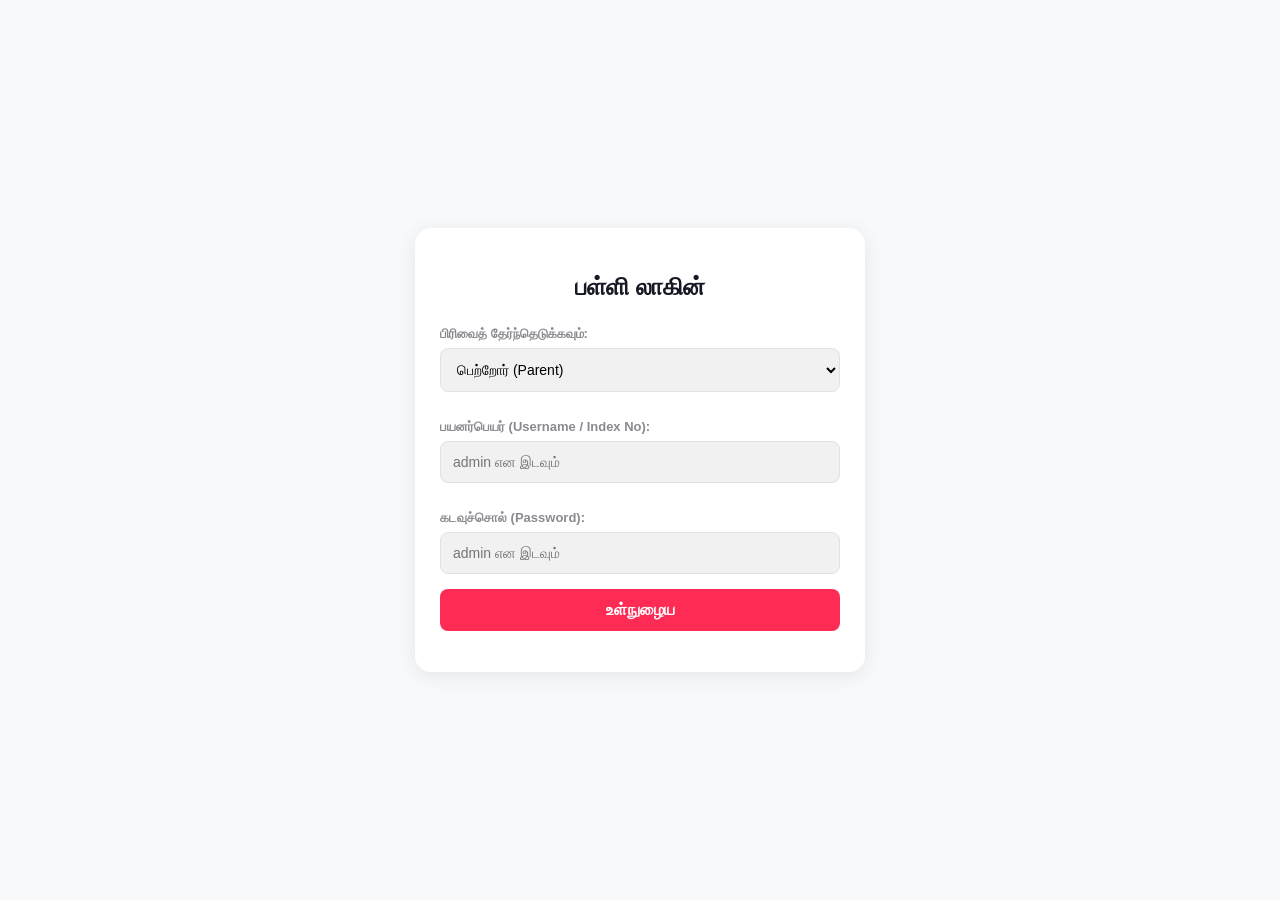
<file: index.html>
<html lang="ta">
<head>
    <meta charset="UTF-8">
    <meta name="viewport" content="width=device-width, initial-scale=1.0">
    <title>பள்ளி மேலாண்மை அமைப்பு - TikTok Style</title>
    <style>
        :root { --primary: #fe2c55; --bg: #f8f9fa; --card-bg: #ffffff; --text: #161823; --gray: #8a8b91; }
        body { font-family: 'Segoe UI', Tahoma, Geneva, Verdana, sans-serif; background: var(--bg); color: var(--text); margin: 0; padding: 15px; display: flex; justify-content: center; align-items: center; min-height: 100vh; box-sizing: border-box; }
        .container { width: 100%; max-width: 450px; background: var(--card-bg); border-radius: 16px; box-shadow: 0 4px 20px rgba(0,0,0,0.08); overflow: hidden; padding: 25px; box-sizing: border-box; }
        
        /* Login Styles */
        h2 { text-align: center; color: var(--text); margin-bottom: 25px; font-weight: 700; }
        label { display: block; margin-top: 12px; font-weight: 600; font-size: 13px; color: var(--gray); }
        select, input, textarea { width: 100%; padding: 12px; margin-top: 6px; margin-bottom: 15px; border: 1px solid #e1e1e3; border-radius: 8px; box-sizing: border-box; font-size: 14px; background: #f1f1f2; }
        button { width: 100%; padding: 12px; background: var(--primary); color: white; border: none; border-radius: 8px; font-size: 16px; font-weight: bold; cursor: pointer; transition: opacity 0.2s; }
        button:hover { opacity: 0.9; }

        /* TikTok Style Profile Header */
        .dashboard { display: none; }
        .profile-header { text-align: center; padding: 10px 0 20px 0; border-bottom: 1px solid #eee; }
        .avatar { width: 80px; height: 80px; background: #ddd; border-radius: 50%; margin: 0 auto 10px auto; display: flex; align-items: center; justify-content: center; font-size: 32px; border: 3px solid var(--primary); }
        .profile-name { font-size: 18px; font-weight: bold; margin: 5px 0; }
        .profile-id { font-size: 13px; color: var(--gray); }
        
        .stats-row { display: flex; justify-content: space-around; margin: 15px 0; text-align: center; }
        .stat-item { flex: 1; }
        .stat-num { font-size: 16px; font-weight: bold; }
        .stat-label { font-size: 11px; color: var(--gray); }

        /* Sections */
        .section { background: #f8f9fa; padding: 15px; margin-top: 15px; border-radius: 10px; border-left: 4px solid var(--primary); }
        .section h3 { margin-top: 0; font-size: 15px; color: var(--text); }
        .logout-btn { background: #161823; margin-top: 20px; }
    </style>
</head>
<body>

<div class="container">

    <!-- 1. லாகின் பக்கம் -->
    <div id="loginCard">
        <h2>பள்ளி லாகின்</h2>
        <form id="loginForm">
            <label>பிரிவைத் தேர்ந்தெடுக்கவும்:</label>
            <select id="role">
                <option value="parent">பெற்றோர் (Parent)</option>
                <option value="teacher">ஆசிரியர் (Teacher)</option>
                <option value="school">பள்ளி நிர்வாகம் (School Admin)</option>
            </select>

            <label>பயனர்பெயர் (Username / Index No):</label>
            <input type="text" id="username" placeholder="admin என இடவும்" required>

            <label>கடவுச்சொல் (Password):</label>
            <input type="password" id="password" placeholder="admin என இடவும்" required>

            <button type="submit">உள்நுழைய</button>
        </form>
    </div>

    <!-- 2. பெற்றோர் டேஷ்போர்டு (TikTok Style Profile) -->
    <div class="dashboard" id="parentDashboard">
        <div class="profile-header">
            <div class="avatar">👨‍🎓</div>
            <div class="profile-name">ராகுல் (Rahul)</div>
            <div class="profile-id">இன்டெக்ஸ்: IND101 | 10-ஆம் வகுப்பு</div>
            
            <div class="stats-row">
                <div class="stat-item">
                    <div class="stat-num">450</div>
                    <div class="stat-label">பள்ளி மாணவர்கள்</div>
                </div>
                <div class="stat-item">
                    <div class="stat-num">35</div>
                    <div class="stat-label">வகுப்பு மாணவர்கள்</div>
                </div>
                <div class="stat-item">
                    <div class="stat-num">4</div>
                    <div class="stat-label">ஆசிரியர்கள்</div>
                </div>
            </div>
        </div>

        <div class="section">
            <h3>📌 ஆசிரியரின் அறிவிப்புகள்</h3>
            <p style="font-size: 13px; margin: 5px 0;">அன்பான பெற்றோர்களே, வரும் திங்கட்கிழமை கணித மாதிரித் தேர்வு நடைபெறும்.</p>
        </div>

        <div class="section">
            <h3>💬 ஆசிரியரிடம் தொடர்பு கொள்ள</h3>
            <textarea placeholder="செய்தியை இங்கே தட்டச்சு செய்யவும்..." rows="2"></textarea>
            <input type="file" accept="image/*" style="padding: 6px; font-size: 12px;">
            <button type="button" onclick="alert('குரல் பதிவு செய்யப்படுகிறது...')" style="background: #25d366; margin-top: 5px; font-size: 13px; padding: 8px;">🎤 வாய்ஸ் மெசேஜ் அனுப்பு</button>
            <button onclick="alert('செய்தி வெற்றிகரமாக அனுப்பப்பட்டது!')" style="margin-top: 8px; font-size: 14px;">செய்தியை அனுப்பு</button>
        </div>

        <div class="section">
            <h3>📊 ரிசல்ட் சீட்</h3>
            <button onclick="alert('ரிசல்ட் சீட் டவுன்லோட் ஆகிறது...')">ஆண்டு இறுதி ரிசல்ட் சீட் பார்க்க</button>
        </div>

        <button class="logout-btn" onclick="logout()">வெளியேறு (Logout)</button>
    </div>

    <!-- 3. ஆசிரியர் டேஷ்போர்டு -->
    <div class="dashboard" id="teacherDashboard">
        <div class="profile-header">
            <div class="avatar">👨‍🏫</div>
            <div class="profile-name">திரு. முருகன்</div>
            <div class="profile-id">கணித ஆசிரியர் (Teacher ID: TCH202)</div>
        </div>
        <div class="section">
            <h3>📢 புதிய போஸ்ட் பதிவிட</h3>
            <textarea placeholder="அறிவிப்புகளை இங்கே எழுதவும்..." rows="3"></textarea>
            <button onclick="alert('போஸ்ட் வெற்றிகரமாகப் பதிவிடப்பட்டது!')">போஸ்ட் வெளியிடு</button>
        </div>
        <button class="logout-btn" onclick="logout()">வெளியேறு (Logout)</button>
    </div>

    <!-- 4. பள்ளி நிர்வாகம் (School Admin) டேஷ்போர்டு -->
    <div class="dashboard" id="schoolDashboard">
        <div class="profile-header">
            <div class="avatar">🏫</div>
            <div class="profile-name">பள்ளி நிர்வாகம்</div>
            <div class="profile-id">System Administrator</div>
        </div>
        <div class="section">
            <h3>⚙️ நிர்வாகக் கட்டுப்பாடுகள்</h3>
            <p style="font-size: 13px;">மாணவர்கள் மற்றும் ஆசிரியர்களைப் பதிவு செய்யும் பகுதி.</p>
            <button onclick="alert('புதிய மாணவர் சேர்க்கை பக்கம் திறக்கப்படுகிறது...')">மாணவர் சேர்</button>
        </div>
        <button class="logout-btn" onclick="logout()">வெளியேறு (Logout)</button>
    </div>

</div>

<script>
    document.getElementById('loginForm').addEventListener('submit', function(e) {
        e.preventDefault();
        
        var role = document.getElementById('role').value;
        var user = document.getElementById('username').value.trim();
        var pass = document.getElementById('password').value.trim();

        // அட்மின் லாகின் சோதனை (எல்லா ரோலுக்கும் admin / admin)
        if (user === "admin" && pass === "admin") {
            document.getElementById('loginCard').style.display = 'none';
            
            if (role === 'parent') {
                document.getElementById('parentDashboard').style.display = 'block';
            } else if (role === 'teacher') {
                document.getElementById('teacherDashboard').style.display = 'block';
            } else if (role === 'school') {
                document.getElementById('schoolDashboard').style.display = 'block';
            }
        } else {
            alert("தவறான பயனர் பெயர் அல்லது கடவுச்சொல்! (admin / admin என முயற்சிக்கவும்)");
        }
    });

    function logout() {
        document.querySelectorAll('.dashboard').forEach(el => el.style.display = 'none');
        document.getElementById('loginCard').style.display = 'block';
        document.getElementById('username').value = '';
        document.getElementById('password').value = '';
    }
</script>

</body>
</html>
</file>
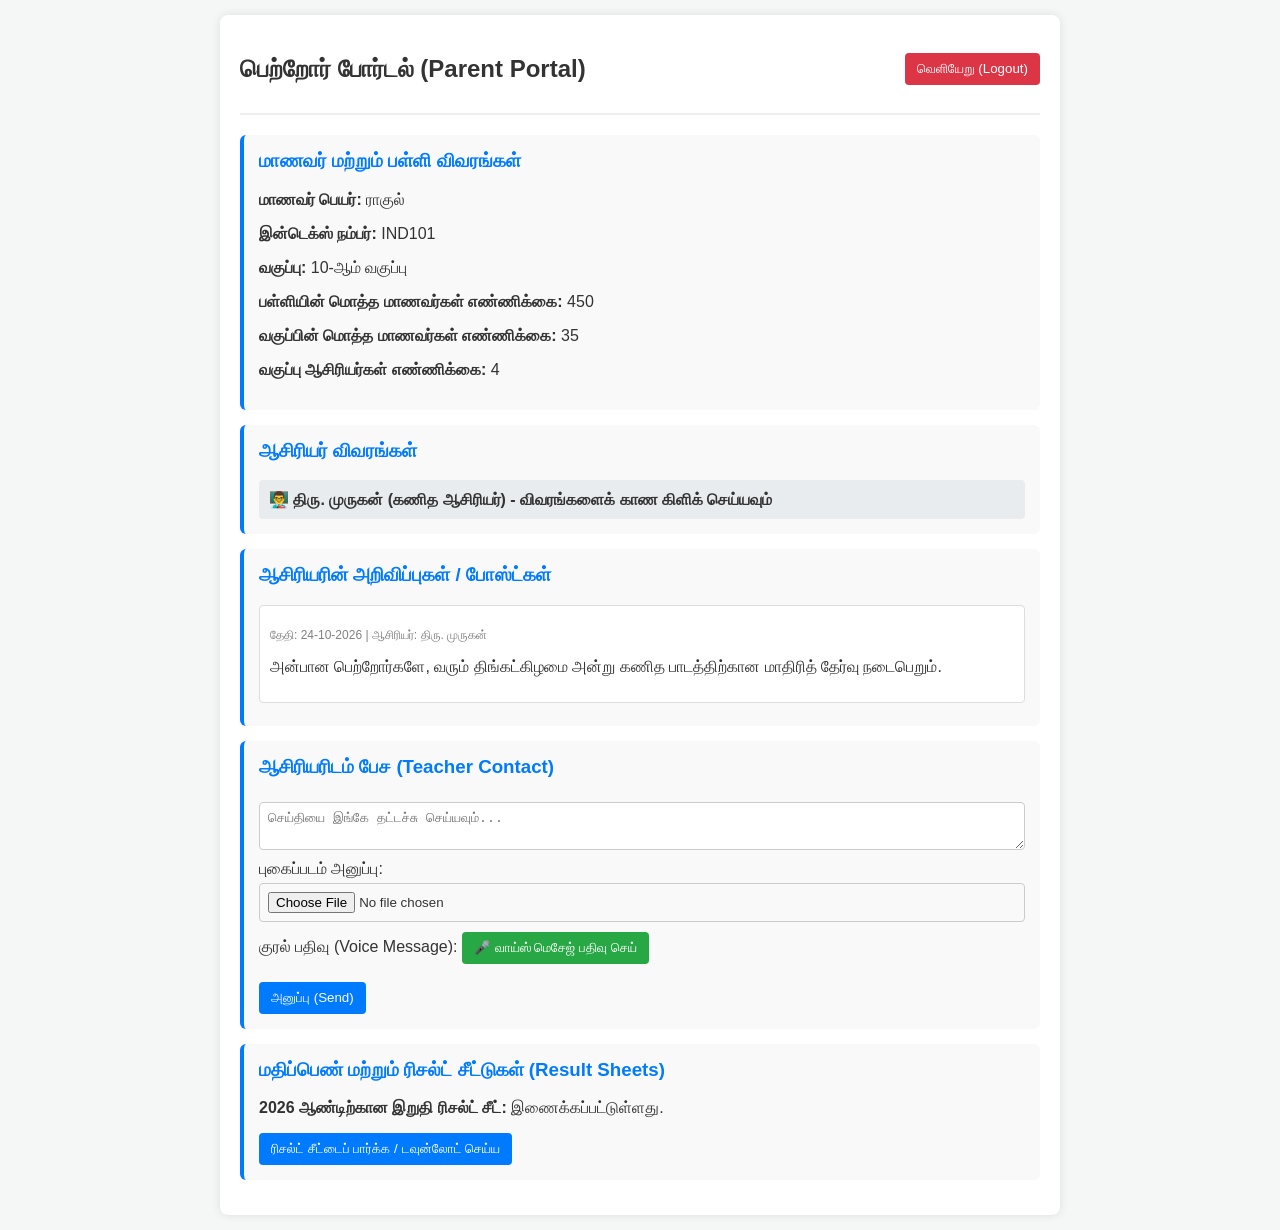
<file: parent_dashboard.html>
<html lang="ta">
<head>
    <meta charset="UTF-8">
    <meta name="viewport" content="width=device-width, initial-scale=1.0">
    <title>பெற்றோர் டேஷ்போர்டு - பள்ளி மேலாண்மை அமைப்பு</title>
    <style>
        body { font-family: Arial, sans-serif; margin: 0; padding: 15px; background: #f4f7f6; color: #333; }
        .container { max-width: 800px; margin: auto; background: white; padding: 20px; border-radius: 8px; box-shadow: 0 0 10px rgba(0,0,0,0.1); }
        .header { display: flex; justify-content: space-between; align-items: center; border-bottom: 2px solid #eee; padding-bottom: 10px; margin-bottom: 20px; }
        .section { background: #f9f9f9; padding: 15px; margin-bottom: 15px; border-radius: 6px; border-left: 4px solid #007BFF; }
        h3 { margin-top: 0; color: #007BFF; }
        button { padding: 8px 12px; background: #007BFF; color: white; border: none; border-radius: 4px; cursor: pointer; }
        button:hover { background: #0056b3; }
        input, textarea { width: 100%; padding: 8px; margin-top: 5px; margin-bottom: 10px; border: 1px solid #ccc; border-radius: 4px; box-sizing: border-box; }
        .profile-box { cursor: pointer; background: #e9ecef; padding: 10px; border-radius: 4px; font-weight: bold; }
    </style>
</head>
<body>

<div class="container">
    <!-- தலைப்பு மற்றும் வெளியேறு பொத்தான் -->
    <div class="header">
        <h2>பெற்றோர் போர்டல் (Parent Portal)</h2>
        <button onclick="logoutParent()" style="background: #dc3545;">வெளியேறு (Logout)</button>
    </div>

    <!-- 1. மாணவர் & பள்ளிப் ப்ரொபைல் பகுதி -->
    <div class="section">
        <h3>மாணவர் மற்றும் பள்ளி விவரங்கள்</h3>
        <p><strong>மாணவர் பெயர்:</strong> ராகுல்</p>
        <p><strong>இன்டெக்ஸ் நம்பர்:</strong> IND101</p>
        <p><strong>வகுப்பு:</strong> 10-ஆம் வகுப்பு</p>
        <p><strong>பள்ளியின் மொத்த மாணவர்கள் எண்ணிக்கை:</strong> 450</p>
        <p><strong>வகுப்பின் மொத்த மாணவர்கள் எண்ணிக்கை:</strong> 35</p>
        <p><strong>வகுப்பு ஆசிரியர்கள் எண்ணிக்கை:</strong> 4</p>
    </div>

    <!-- 2. ஆசிரியர் ப்ரொபைல் சுருக்கம் (Click to view counts) -->
    <div class="section">
        <h3>ஆசிரியர் விவரங்கள்</h3>
        <div class="profile-box" onclick="toggleTeacherStats()">
            👨‍🏫 திரு. முருகன் (கணித ஆசிரியர்) - விவரங்களைக் காண கிளிக் செய்யவும்
        </div>
        <div id="teacherStats" style="display: none; margin-top: 10px; padding: 10px; background: #fff; border: 1px solid #ddd;">
            <p><strong>இணைக்கப்பட்ட மொத்த மாணவர்கள்:</strong> 120</p>
            <p><strong>இணைக்கப்பட்ட மொத்த பெற்றோர்கள்:</strong> 115</p>
        </div>
    </div>

    <!-- 3. ஆசிரியர் போஸ்ட்கள் (View Only - No Comments) -->
    <div class="section">
        <h3>ஆசிரியரின் அறிவிப்புகள் / போஸ்ட்கள்</h3>
        <div style="background: white; padding: 10px; border: 1px solid #ddd; margin-bottom: 8px; border-radius: 4px;">
            <p style="font-size: 12px; color: gray;">தேதி: 24-10-2026 | ஆசிரியர்: திரு. முருகன்</p>
            <p>அன்பான பெற்றோர்களே, வரும் திங்கட்கிழமை அன்று கணித பாடத்திற்கான மாதிரித் தேர்வு நடைபெறும்.</p>
        </div>
    </div>

    <!-- 4. ஆசிரியர் தொடர்பு (Chat, Photo, Voice Message) -->
    <div class="section">
        <h3>ஆசிரியரிடம் பேச (Teacher Contact)</h3>
        <textarea placeholder="செய்தியை இங்கே தட்டச்சு செய்யவும்..."></textarea>
        <label>புகைப்படம் அனுப்பு:</label>
        <input type="file" accept="image/*">
        <label>குரல் பதிவு (Voice Message):</label>
        <button type="button" onclick="alert('குரல் பதிவு செய்யப்படுகிறது (Voice recording)...')" style="background: #28a745;">🎤 வாய்ஸ் மெசேஜ் பதிவு செய்</button><br><br>
        <button onclick="alert('செய்தி ஆசிரியருக்கு வெற்றிகரமாக அனுப்பப்பட்டது!')">அனுப்பு (Send)</button>
    </div>

    <!-- 5. வருடாந்திர ரிசல்ட் சீட் பகுதி -->
    <div class="section">
        <h3>மதிப்பெண் மற்றும் ரிசல்ட் சீட்டுகள் (Result Sheets)</h3>
        <p><strong>2026 ஆண்டிற்கான இறுதி ரிசல்ட் சீட்:</strong> இணைக்கப்பட்டுள்ளது.</p>
        <button onclick="alert('ரிசல்ட் சீட் பதிவிறக்கம் செய்யப்படுகிறது...')">ரிசல்ட் சீட்டைப் பார்க்க / டவுன்லோட் செய்ய</button>
    </div>
</div>

<script>
function toggleTeacherStats() {
    var stats = document.getElementById('teacherStats');
    if (stats.style.display === "none") {
        stats.style.display = "block";
    } else {
        stats.style.display = "none";
    }
}

function logoutParent() {
    alert("வெளியேறுகிறது...");
    window.location.href = "login.html";
}
</script>

</body>
  </html>
</file>
